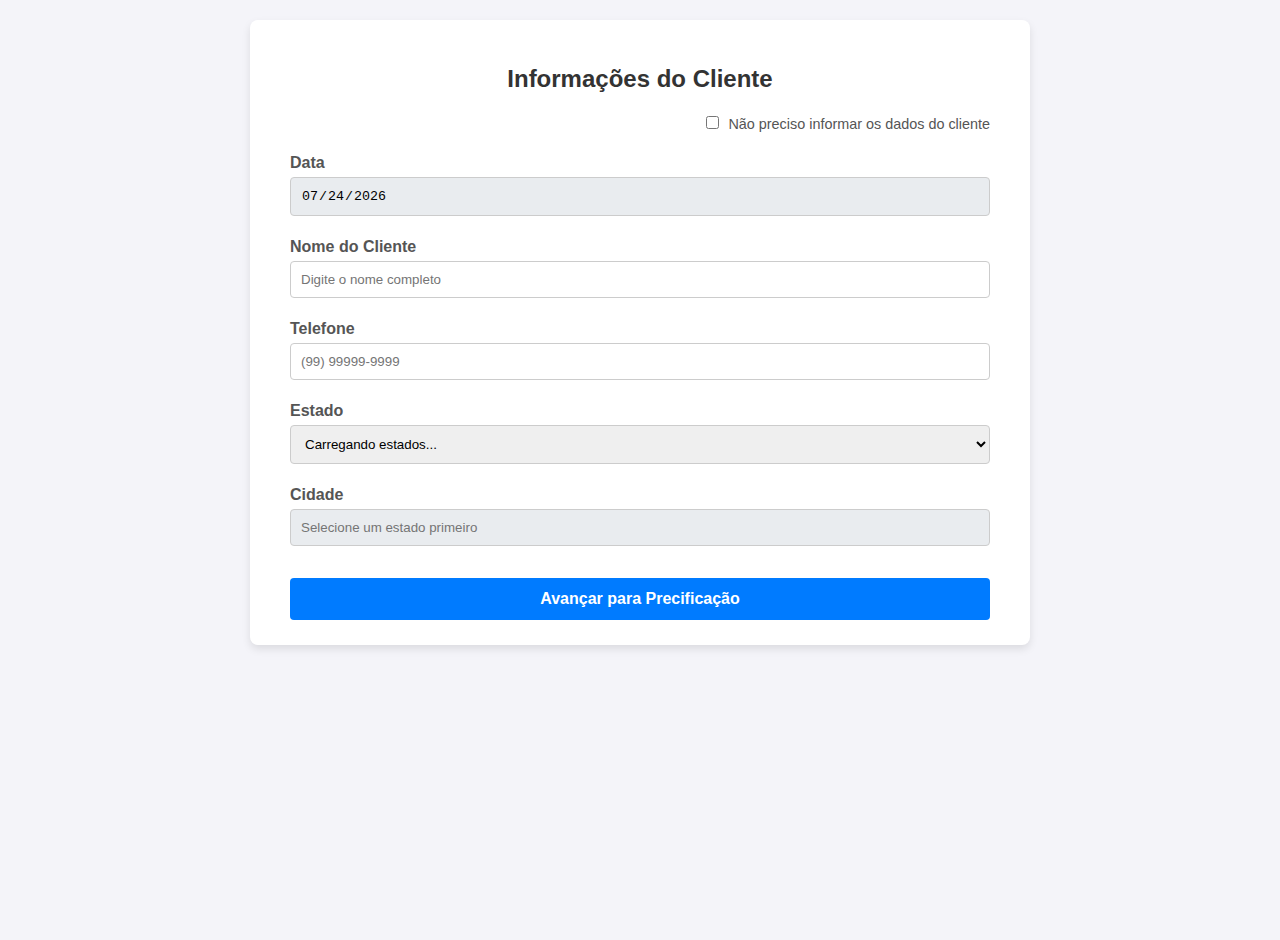
<file: index.html>
<!DOCTYPE html>
<html lang="pt-BR">
<head>
    <meta charset="UTF-8">
    <meta name="viewport" content="width=device-width, initial-scale=1.0">
    <title>Calculadora de Preços</title>
    <link rel="stylesheet" href="meu-estilo.css">
</head>
<body>

    <div class="container">
        <h2>Informações do Cliente</h2>
        <div class="form-group" style="text-align: right;">
    <label for="pular-form-cliente" style="font-weight: normal; font-size: 0.9em; cursor: pointer;">
        <input type="checkbox" id="pular-form-cliente" name="pular-form-cliente" style="width: auto; margin-right: 5px;">
        Não preciso informar os dados do cliente
    </label>
        </div>
        <form id="info-form" novalidate>
            <div class="form-group"><label for="data">Data</label><input type="date" id="data" name="data" readonly></div>
            <div class="form-group"><label for="nome">Nome do Cliente</label><input type="text" id="nome" name="nome" placeholder="Digite o nome completo" required></div>
            <div class="form-group"><label for="telefone">Telefone</label><input type="tel" id="telefone" name="telefone" placeholder="(99) 99999-9999" required></div>
            <div class="form-group"><label for="estado">Estado</label><select id="estado" name="estado" required><option value="">Carregando estados...</option></select></div>
            <div class="form-group"><label for="cidade">Cidade</label><input type="text" id="cidade" name="cidade" list="lista-cidades" placeholder="Selecione um estado primeiro" disabled required><datalist id="lista-cidades"></datalist></div>
            <button type="submit" class="action-button submit-button">Avançar para Precificação</button>
        </form>

        <div id="pricing-section">
            <hr>
            <h2>Precificação do Produto</h2>
            <form id="pricing-form">
                <div class="grid-container">
                    <div class="form-group">
                        <label for="sementes">Semente</label>
                        <select id="sementes" name="sementes">
                            <option value="">Selecione...</option>
                            <option value="ARUANA">ARUANA</option>
                            <option value="MARANDU">MARANDU</option>
                            <option value="DECUMBENS">DECUMBENS</option>
                            <option value="MASSAI">MASSAI</option>
                            <option value="MG-4">MG-4</option>
                            <option value="MG-5">MG-5</option>
                            <option value="MOMBAÇA">MOMBAÇA</option>
                            <option value="PIATÃ">PIATÃ</option>
                            <option value="RUZIZIENSIS">RUZIZIENSIS</option>
                            <option value="HUMIDICULA">HUMIDICULA</option>
                            <option value="LLANERO">LLANERO</option>
                        </select>
                    </div>
                   <div class="form-group"><label for="tipo">Tipo</label><select id="tipo" name="tipo"><option value="">Selecione...</option><option value="Convencional">Convencional</option><option value="Incrustada">Incrustada</option></select></div>

<div id="calculo-convencional-group" style="display: none;">
    <hr>
    <p style="text-align: center; font-weight: bold; margin-top: -10px; margin-bottom: 20px;">Dados para Cálculo Convencional</p>
    <div class="grid-container">
        <div class="form-group">
            <label for="kg-batida">Kg da Batida</label>
            <input type="number" id="kg-batida" name="kg-batida" placeholder="Ex: 1000">
        </div>
        <div class="form-group">
            <label for="pureza-inicial">Pureza Inicial</label>
            <input type="number" id="pureza-inicial" name="pureza-inicial" placeholder="Ex: 62">
        </div>
        <div class="form-group full-width">
            <label for="pureza-desejada">Pureza Desejada</label>
            <input type="number" id="pureza-desejada" name="pureza-desejada" placeholder="Ex: 30">
        </div>
    </div>
    <hr>
</div>

<div class="form-group"><label for="embalagem">Embalagem</label><input type="text" id="embalagem" name="embalagem" readonly></div>
                    
                    <div class="form-group full-width">
                        <label for="quantidade">Quantidade (Apenas Informativo)</label>
                        <div class="quantity-group">
                            <input type="number" id="quantidade" name="quantidade" min="1" step="1" placeholder="Ex: 50">
                            <span class="unidade-display">SC</span>
                        </div>
                    </div>

                    <div class="form-group full-width"><label for="custo-produto">Custo do Produto</label><input type="text" id="custo-produto" name="custo-produto" readonly></div>
                    <div class="form-group"><label for="imposto">Imposto (%)</label><input type="number" id="imposto" name="imposto" value="6" readonly></div>
                    <div class="form-group"><label for="margem">Margem de Lucro (%)</label><input type="number" id="margem" name="margem" step="0.1" placeholder="Ex: 20"></div>
                    <div class="form-group"><label for="comissao">Comissão (%)</label><input type="number" id="comissao" name="comissao" step="0.1" placeholder="Ex: 2.5"></div>
                    <div class="form-group"><label for="taxas">Outras Taxas (%)</label><input type="number" id="taxas" name="taxas" step="0.1" placeholder="Ex: 4"></div>
                    <div class="form-group full-width"><label for="frete">Frete (R$)</label><input type="number" id="frete" name="frete" step="0.01" placeholder="Ex: 10.00"></div>
                    
                    <div class="form-group"><label for="preco-fob">Preço FOB (R$)</label><input type="text" id="preco-fob" name="preco-fob" class="result-field" readonly></div>
                    <div class="form-group"><label for="preco-cif">Preço CIF (R$)</label><input type="text" id="preco-cif" name="preco-cif" class="result-field" readonly></div>
                </div>
                <p class="instrucao-salvar">Salve esta precificação caso posteriormente precise das métricas utilizadas para chegar no preço final.</p>
                <button type="button" id="gerar-pdf-btn" class="action-button" disabled>Salvar Precificação</button>
            </form>
        </div>
    </div>
<div id="proposta-container">
        <div class="proposta-header">
            <img src="plante_forte.png" alt="Logo da Empresa">
            <div class="empresa-info">
                <strong>Plante Forte</strong><br>
                CNPJ: 30.590.688/0001-78
            </div>
        </div>
        <div class="proposta-section">
            <h3>Dados do Cliente</h3>
            <div class="proposta-dados">
                <div><span class="label">Nome:</span> <span id="pdf-cliente-nome"></span></div>
                <div><span class="label">Telefone:</span> <span id="pdf-cliente-telefone"></span></div>
                <div><span class="label">Local:</span> <span id="pdf-cliente-local"></span></div>
                <div><span class="label">Data da Proposta:</span> <span id="pdf-data"></span></div>
            </div>
        </div>
        <div class="proposta-section">
            <h3>Detalhes do Produto</h3>
            <div class="proposta-dados">
                <div><span class="label">Semente:</span> <span id="pdf-produto-semente"></span></div>
                <div><span class="label">Tipo:</span> <span id="pdf-produto-tipo"></span></div>
                <div id="pdf-pureza-div"><span class="label">Ponto de Pureza:</span> <span id="pdf-produto-pureza"></span></div>
                <div><span class="label">Embalagem:</span> <span id="pdf-produto-embalagem"></span></div>
                <div><span class="label">Quantidade:</span> <span id="pdf-produto-quantidade"></span></div>
            </div>
        </div>
        <div class="proposta-section">
            <h3>Resumo Financeiro</h3>
            <table class="proposta-tabela">
                <tr><th>Descrição</th><th>Valor</th></tr>
                <tr><td>Custo Unitário do Produto (por Saco)</td><td id="pdf-financeiro-custo"></td></tr>
                <tr><td>Margem de Lucro</td><td id="pdf-financeiro-margem"></td></tr>
                <tr><td>Imposto</td><td id="pdf-financeiro-imposto"></td></tr>
                <tr><td>Comissão</td><td id="pdf-financeiro-comissao"></td></tr>
                <tr><td>Outras Taxas</td><td id="pdf-financeiro-taxas"></td></tr>
                <tr><td>Frete</td><td id="pdf-financeiro-frete"></td></tr>
                <tr><td><strong>Preço Final (FOB)</strong></td><td id="pdf-financeiro-fob"></td></tr>
                <tr><td><strong>Preço Final (CIF)</strong></td><td id="pdf-financeiro-cif"></td></tr>
            </table>
        </div>
        <div class="proposta-footer">
            Proposta gerada pelo Sistema de Precificação. Válida por 15 dias.
        </div>
    </div><script src="meu-script.js"></script>
</body>
</html>
</file>
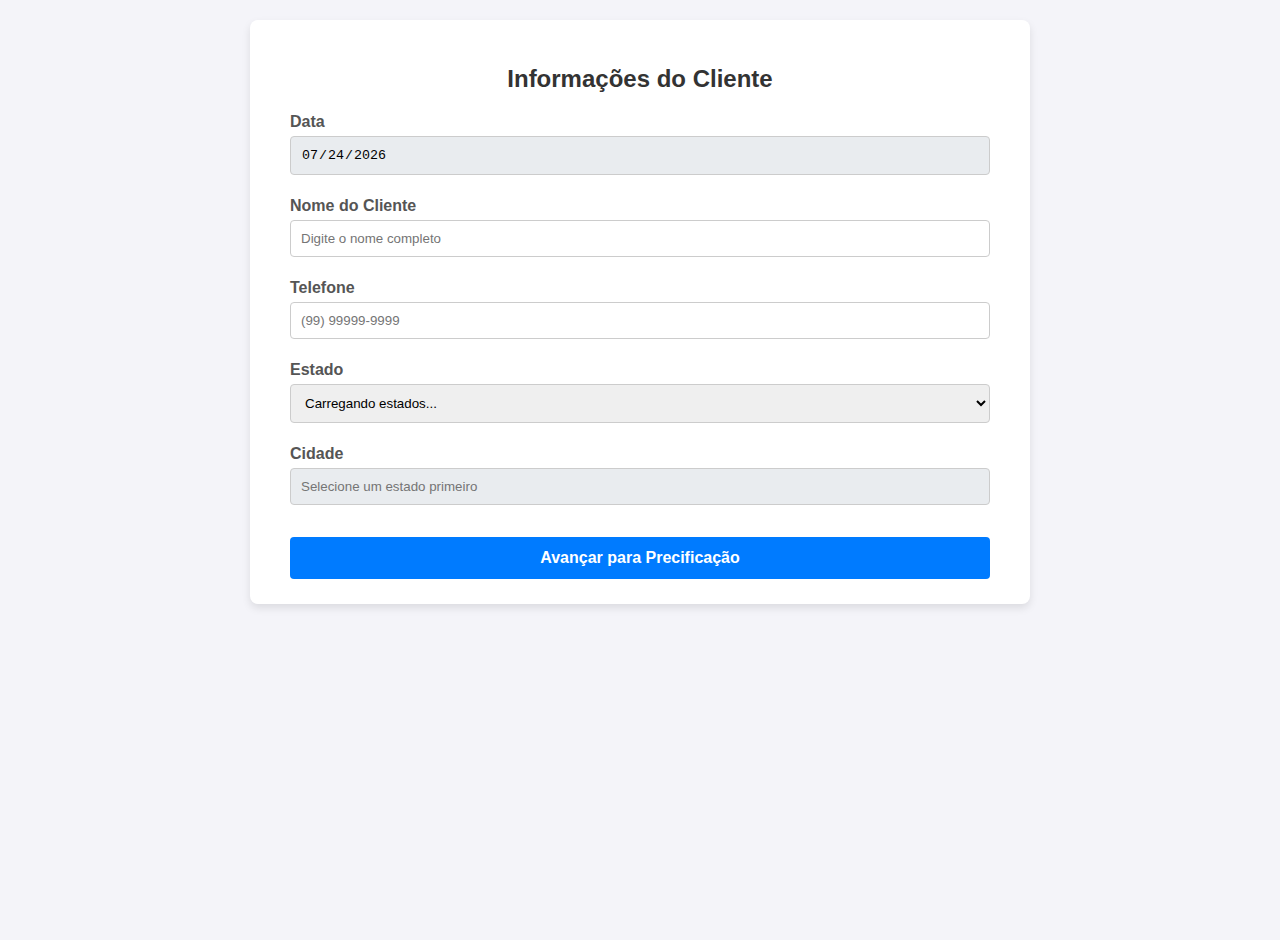
<file: calculadora.html>
<!DOCTYPE html>
<html lang="pt-BR">
<head>
    <meta charset="UTF-8">
    <meta name="viewport" content="width=device-width, initial-scale=1.0">
    <title>Calculadora de Preços</title>
    <style>
        /* --- ESTILOS GERAIS (PARA A TELA) --- */
        @media screen {
            html {
                scroll-behavior: smooth;
            }
            body {
                font-family: Arial, sans-serif;
                background-color: #f4f4f9;
                display: flex;
                justify-content: center;
                align-items: flex-start;
                min-height: 100vh;
                margin: 0;
                padding: 20px 0;
            }
            .container {
                background-color: #fff;
                padding: 25px 40px;
                border-radius: 8px;
                box-shadow: 0 4px 8px rgba(0,0,0,0.1);
                width: 100%;
                max-width: 700px;
            }
            h2 {
                text-align: center;
                color: #333;
                margin-bottom: 20px;
            }
            .form-group {
                margin-bottom: 22px;
                position: relative;
            }
            label {
                display: block;
                margin-bottom: 5px;
                font-weight: bold;
                color: #555;
            }
            input, select {
                width: 100%;
                padding: 10px;
                border: 1px solid #ccc;
                border-radius: 4px;
                box-sizing: border-box; 
            }
            input:read-only, input:disabled, select:disabled {
                background-color: #e9ecef;
                cursor: not-allowed;
            }
            hr {
                border: none;
                border-top: 1px solid #eee;
                margin: 30px 0;
            }
            .grid-container {
                display: grid;
                grid-template-columns: 1fr 1fr;
                gap: 20px;
            }
            .full-width {
                grid-column: 1 / -1;
            }
            #pricing-section, #vc-group, #proposta-container {
                display: none;
            }
            .input-error {
                border-color: #dc3545 !important;
            }
            .error-message {
                color: #dc3545;
                font-size: 0.875em;
                position: absolute;
                bottom: -18px;
                left: 0;
            }
            .result-field {
                font-weight: bold;
                color: #28a745;
                background-color: #f0fff4 !important;
                font-size: 1.1em;
            }
            .quantity-group {
                display: flex;
                gap: 10px;
                align-items: center;
            }
            .quantity-group input {
                flex-grow: 1;
            }
            .quantity-group select {
                width: 110px; 
                flex-shrink: 0;
            }

            .action-button {
                width: 100%;
                padding: 12px;
                color: white;
                border: none;
                border-radius: 4px;
                font-size: 16px;
                font-weight: bold;
                cursor: pointer;
                margin-top: 10px;
                transition: background-color 0.3s;
            }
            .submit-button {
                background-color: #007bff;
            }
            .submit-button:hover:not(:disabled) {
                background-color: #0056b3;
            }
            .submit-button:disabled {
                background-color: #28a745;
                cursor: not-allowed;
            }
            #gerar-pdf-btn {
                background-color: #17a2b8;
            }
            #gerar-pdf-btn:hover:not(:disabled) {
                background-color: #138496;
            }
            #gerar-pdf-btn:disabled {
                background-color: #6c757d;
                cursor: not-allowed;
            }
        }

        /* --- ESTILOS DA PROPOSTA (PARA IMPRESSÃO) --- */
        @media print {
            body * {
                visibility: hidden; 
            }
            #proposta-container, #proposta-container * {
                visibility: visible; 
            }
            #proposta-container {
                position: absolute;
                left: 0;
                top: 0;
                width: 100%;
                font-family: Arial, sans-serif;
                color: #000;
            }
            .proposta-header {
                display: flex;
                justify-content: space-between;
                align-items: center;
                border-bottom: 2px solid #000;
                padding-bottom: 10px;
            }
            .proposta-header img {
                max-width: 200px; 
                max-height: 80px;
            }
            .proposta-header .empresa-info {
                text-align: right;
            }
            .proposta-section {
                margin-top: 25px;
            }
            .proposta-section h3 {
                border-bottom: 1px solid #ccc;
                padding-bottom: 5px;
                margin-bottom: 10px;
            }
            .proposta-dados {
                display: grid;
                grid-template-columns: 1fr 1fr;
                gap: 10px 20px;
            }
            .proposta-dados div {
                padding: 4px 0;
            }
            .proposta-dados .label {
                font-weight: bold;
            }
            .proposta-tabela {
                width: 100%;
                margin-top: 15px;
                border-collapse: collapse;
            }
            .proposta-tabela th, .proposta-tabela td {
                border: 1px solid #ccc;
                padding: 8px;
                text-align: left;
            }
            .proposta-tabela th {
                background-color: #f2f2f2;
            }
            .proposta-footer {
                margin-top: 30px;
                text-align: center;
                font-size: 0.9em;
                color: #555;
            }
        }
    </style>
</head>
<body>

    <div class="container">
        <h2>Informações do Cliente</h2>
        <form id="info-form" novalidate>
            <div class="form-group"><label for="data">Data</label><input type="date" id="data" name="data" readonly></div>
            <div class="form-group"><label for="nome">Nome do Cliente</label><input type="text" id="nome" name="nome" placeholder="Digite o nome completo" required></div>
            <div class="form-group"><label for="telefone">Telefone</label><input type="tel" id="telefone" name="telefone" placeholder="(99) 99999-9999" required></div>
            <div class="form-group"><label for="estado">Estado</label><select id="estado" name="estado" required><option value="">Carregando estados...</option></select></div>
            <div class="form-group"><label for="cidade">Cidade</label><input type="text" id="cidade" name="cidade" list="lista-cidades" placeholder="Selecione um estado primeiro" disabled required><datalist id="lista-cidades"></datalist></div>
            <button type="submit" class="action-button submit-button">Avançar para Precificação</button>
        </form>

        <div id="pricing-section">
            <hr>
            <h2>Precificação do Produto</h2>
            <form id="pricing-form">
                <div class="grid-container">
                    <div class="form-group">
                        <label for="sementes">Semente</label>
                        <select id="sementes" name="sementes">
                            <option value="">Selecione...</option>
                            <option value="ARUANA">ARUANA</option>
                            <option value="MARANDU">MARANDU</option>
                            <option value="DECUMBENS">DECUMBENS</option>
                            <option value="MASSAI">MASSAI</option>
                            <option value="MG-4">MG-4</option>
                            <option value="MG-5">MG-5</option>
                            <option value="MOMBAÇA">MOMBAÇA</option>
                            <option value="PIATÃ">PIATÃ</option>
                            <option value="RUZIZIENSIS">RUZIZIENSIS</option>
                            <option value="HUMIDICULA">HUMIDICULA</option>
                            <option value="LLANERO">LLANERO</option>
                        </select>
                    </div>
                    <div class="form-group"><label for="tipo">Tipo</label><select id="tipo" name="tipo"><option value="">Selecione...</option><option value="Convencional">Convencional</option><option value="Incrustada">Incrustada</option></select></div>
                    <div class="form-group" id="vc-group"><label for="vc">Valor Cultural (VC)</label><select id="vc" name="vc"><option value="">Selecione...</option><option value="36">36</option><option value="48">48</option><option value="60">60</option><option value="71">71</option><option value="80">80</option></select></div>
                    <div class="form-group"><label for="embalagem">Embalagem</label><input type="text" id="embalagem" name="embalagem" readonly></div>
                    
                    <div class="form-group full-width">
                        <label for="quantidade">Quantidade (Apenas Informativo)</label>
                        <div class="quantity-group">
                            <input type="number" id="quantidade" name="quantidade" min="1" step="1" placeholder="Ex: 50">
                            <select id="unidade-quantidade" name="unidade-quantidade">
                                <option value="kg">KG</option>
                                <option value="sacos">Sacos</option>
                            </select>
                        </div>
                    </div>

                    <div class="form-group full-width"><label for="custo-produto">Custo do Produto (por KG)</label><input type="text" id="custo-produto" name="custo-produto" readonly></div>
                    <div class="form-group"><label for="imposto">Imposto (%)</label><input type="number" id="imposto" name="imposto" value="6" readonly></div>
                    <div class="form-group"><label for="margem">Margem de Lucro (%)</label><input type="number" id="margem" name="margem" step="0.1" placeholder="Ex: 20"></div>
                    <div class="form-group"><label for="comissao">Comissão (%)</label><input type="number" id="comissao" name="comissao" step="0.1" placeholder="Ex: 2.5"></div>
                    <div class="form-group"><label for="taxas">Outras Taxas (%)</label><input type="number" id="taxas" name="taxas" step="0.1" placeholder="Ex: 4"></div>
                    <div class="form-group full-width"><label for="frete">Frete (R$)</label><input type="number" id="frete" name="frete" step="0.01" placeholder="Ex: 10.00"></div>
                    
                    <div class="form-group"><label for="preco-fob">Preço FOB (R$/KG)</label><input type="text" id="preco-fob" name="preco-fob" class="result-field" readonly></div>
                    <div class="form-group"><label for="preco-cif">Preço CIF (R$/KG)</label><input type="text" id="preco-cif" name="preco-cif" class="result-field" readonly></div>
                </div>
                <button type="button" id="gerar-pdf-btn" class="action-button" disabled>Gerar Proposta (PDF)</button>
            </form>
        </div>
    </div>

    <div id="proposta-container">
        <div class="proposta-header">
            <img src="plante_forte.png" alt="Logo da Empresa">
            <div class="empresa-info">
                <strong>Plante Forte</strong><br>
                CNPJ: 30.590.688/0001-78
            </div>
        </div>
        <div class="proposta-section">
            <h3>Dados do Cliente</h3>
            <div class="proposta-dados">
                <div><span class="label">Nome:</span> <span id="pdf-cliente-nome"></span></div>
                <div><span class="label">Telefone:</span> <span id="pdf-cliente-telefone"></span></div>
                <div><span class="label">Local:</span> <span id="pdf-cliente-local"></span></div>
                <div><span class="label">Data da Proposta:</span> <span id="pdf-data"></span></div>
            </div>
        </div>
        <div class="proposta-section">
            <h3>Detalhes do Produto</h3>
            <div class="proposta-dados">
                <div><span class="label">Semente:</span> <span id="pdf-produto-semente"></span></div>
                <div><span class="label">Tipo:</span> <span id="pdf-produto-tipo"></span></div>
                <div id="pdf-vc-div"><span class="label">VC:</span> <span id="pdf-produto-vc"></span></div>
                <div><span class="label">Embalagem:</span> <span id="pdf-produto-embalagem"></span></div>
                <div><span class="label">Quantidade:</span> <span id="pdf-produto-quantidade"></span></div>
            </div>
        </div>
        <div class="proposta-section">
            <h3>Resumo Financeiro</h3>
            <table class="proposta-tabela">
                <tr><th>Descrição</th><th>Valor</th></tr>
                <tr><td>Custo Unitário do Produto (por KG)</td><td id="pdf-financeiro-custo"></td></tr>
                <tr><td>Margem de Lucro</td><td id="pdf-financeiro-margem"></td></tr>
                <tr><td>Imposto</td><td id="pdf-financeiro-imposto"></td></tr>
                <tr><td>Comissão</td><td id="pdf-financeiro-comissao"></td></tr>
                <tr><td>Outras Taxas</td><td id="pdf-financeiro-taxas"></td></tr>
                <tr><td>Frete</td><td id="pdf-financeiro-frete"></td></tr>
                <tr><td><strong>Preço Final (FOB por KG)</strong></td><td id="pdf-financeiro-fob"></td></tr>
                <tr><td><strong>Preço Final (CIF por KG)</strong></td><td id="pdf-financeiro-cif"></td></tr>
            </table>
        </div>
        <div class="proposta-footer">
            Proposta gerada pelo Sistema de Precificação. Válida por 15 dias.
        </div>
    </div>


    <script>
    const infoForm=document.getElementById("info-form"),pricingSection=document.getElementById("pricing-section"),submitButton=infoForm.querySelector(".submit-button"),dataEl=document.getElementById("data"),nomeEl=document.getElementById("nome"),telefoneEl=document.getElementById("telefone"),estadoEl=document.getElementById("estado"),cidadeEl=document.getElementById("cidade"),listaCidadesEl=document.getElementById("lista-cidades");let cidadesValidas=new Set;document.addEventListener("DOMContentLoaded",function(){const e=new Date,t=e.getFullYear(),o=String(e.getMonth()+1).padStart(2,"0"),n=String(e.getDate()).padStart(2,"0");dataEl.value=`${t}-${o}-${n}`}),telefoneEl.addEventListener("input",function(e){let t=e.target.value.replace(/\D/g,"");t=t.slice(0,11),t.length>10?t=t.replace(/^(\d{2})(\d{5})(\d{4})$/,"($1) $2-$3"):t.length>6?t=t.replace(/^(\d{2})(\d{4})(\d{0,4})$/,"($1) $2-$3"):t.length>2&&(t=t.replace(/^(\d{2})(\d*)$/,"($1) $2")),e.target.value=t}),window.onload=function(){fetch("https://servicodados.ibge.gov.br/api/v1/localidades/estados?orderBy=nome").then(e=>e.json()).then(e=>{estadoEl.innerHTML='<option value="">Selecione um estado</option>',e.forEach(e=>{const t=document.createElement("option");t.value=e.id,t.textContent=e.nome,estadoEl.appendChild(t)})}).catch(e=>console.error("Erro ao buscar estados:",e))},estadoEl.addEventListener("change",function(){const e=this.value;cidadeEl.value="",listaCidadesEl.innerHTML="",cidadesValidas.clear(),cidadeEl.classList.remove("input-error"),removerMensagemErro(cidadeEl),e?(cidadeEl.disabled=!1,cidadeEl.placeholder="Carregando cidades...",fetch(`https://servicodados.ibge.gov.br/api/v1/localidades/estados/${e}/municipios`).then(e=>e.json()).then(e=>{cidadeEl.placeholder="Digite ou selecione a cidade",e.forEach(e=>{const t=document.createElement("option");t.value=e.nome,listaCidadesEl.appendChild(t),cidadesValidas.add(e.nome.toLowerCase())})}).catch(e=>console.error("Erro ao buscar cidades:",e))):(cidadeEl.disabled=!0,cidadeEl.placeholder="Selecione um estado primeiro")}),infoForm.addEventListener("input",function(e){e.target.classList.contains("input-error")&&(e.target.classList.remove("input-error"),removerMensagemErro(e.target))}),infoForm.addEventListener("submit",function(e){e.preventDefault();const t=validarFormulario();t&&(pricingSection.style.display="block",pricingSection.scrollIntoView({behavior:"smooth"}),submitButton.textContent="Informações Salvas",submitButton.disabled=!0,infoForm.querySelectorAll("input, select").forEach(e=>{"submit"!==e.type&&(e.disabled=!0)}))});function validarFormulario(){let e=!0;const t=nomeEl,o=telefoneEl,n=estadoEl,a=cidadeEl;return""===t.value.trim()?(e=!1,t.classList.add("input-error"),mostrarMensagemErro(t,"Este campo é obrigatório.")):removerMensagemErro(t),""===o.value.trim()?(e=!1,o.classList.add("input-error"),mostrarMensagemErro(o,"Este campo é obrigatório.")):o.value.length<14?(e=!1,o.classList.add("input-error"),mostrarMensagemErro(o,"Telefone incompleto.")):removerMensagemErro(o),""===n.value?(e=!1,n.classList.add("input-error"),mostrarMensagemErro(n,"Por favor, selecione um estado.")):removerMensagemErro(n),a.disabled||""===a.value.trim()?(e=!1,a.classList.add("input-error"),mostrarMensagemErro(a,"Este campo é obrigatório.")):cidadesValidas.has(a.value.trim().toLowerCase())?removerMensagemErro(a):(e=!1,a.classList.add("input-error"),mostrarMensagemErro(a,"Cidade não pertence ao estado.")),e}function mostrarMensagemErro(e,t){removerMensagemErro(e);const o=document.createElement("span");o.className="error-message",o.textContent=t,e.parentNode.appendChild(o)}function removerMensagemErro(e){const t=e.parentNode,o=t.querySelector(".error-message");o&&t.removeChild(o)}
    const tabelaDeCustos={"ARUANA": { "Convencional": { "36": 421.90, "48": 616.09, "60": 713.19, "71": 810.28, "80": 907.38 }, "Incrustada": 153.28 },"MARANDU": { "Convencional": { "36": 201.51, "48": 284.51, "60": 326.01, "71": 367.51, "80": 409.01 }, "Incrustada": 84.03 },"DECUMBENS": { "Convencional": { "36": 305.25, "48": 440.13, "60": 507.56, "71": 575.00, "80": 642.43 }, "Incrustada": 116.18 },"MASSAI": { "Convencional": { "36": 307.51, "48": 443.51, "60": 511.51, "71": 579.51, "80": 647.51 }, "Incrustada": 118.83 },"MG-4": { "Convencional": { "36": 280.40, "48": 402.40, "60": 464.07, "71": 525.29, "80": 586.51 }, "Incrustada": 109.58 },"MG-5": { "Convencional": { "36": 157.58, "48": 225.37, "60": 259.26, "71": 293.16, "80": 327.05 }, "Incrustada": 74.14 },"MOMBAÇA": { "Convencional": { "36": 100.17, "48": 140.26, "60": 160.30, "71": 180.35, "80": 200.39 }, "Incrustada": 57.43 },"PIATÃ": { "Convencional": { "36": 200.08, "48": 282.37, "60": 323.51, "71": 364.65, "80": 405.80 }, "Incrustada": 85.24 },"RUZIZIENSIS": { "Convencional": { "36": 101.75, "48": 141.63, "60": 161.57, "71": 181.51, "80": 201.44 }, "Incrustada": 57.43 },"HUMIDICULA": { "Convencional": { "36": 909.80, "48": 0.00, "60": 0.00, "71": 0.00, "80": 0.00 }, "Incrustada": 302.55 },"LLANERO": { "Convencional": { "36": 0.00, "48": 0.00, "60": 0.00, "71": 0.00, "80": 0.00 }, "Incrustada": 0.00 }},
    pricingForm=document.getElementById("pricing-form"),sementesEl=document.getElementById("sementes"),tipoEl=document.getElementById("tipo"),vcGroupEl=document.getElementById("vc-group"),vcEl=document.getElementById("vc"),embalagemEl=document.getElementById("embalagem"),
    unidadeQuantidadeEl = document.getElementById("unidade-quantidade"), 
    custoProdutoEl=document.getElementById("custo-produto"),precoFobEl=document.getElementById("preco-fob"),precoCifEl=document.getElementById("preco-cif"),gerarPdfBtn=document.getElementById("gerar-pdf-btn");

    function formatarMoeda(e){return isNaN(e)||!isFinite(e)?"":e.toLocaleString("pt-BR",{style:"currency",currency:"BRL"})}function buscarCusto(){const e=sementesEl.value,t=tipoEl.value,o=vcEl.value;if(!e||!t)return null;const n=tabelaDeCustos[e];return n?("Convencional"===t?o?n.Convencional[o]||null:null:"Incrustada"===t?n.Incrustada:null):null}
    
    // --- ALTERAÇÃO: Lógica de cálculo REVERTIDA para o modelo original (preço por KG) ---
    function calcularPrecos(){
        const custoUnitarioPorKg = buscarCusto(); 
        custoProdutoEl.value = custoUnitarioPorKg ? formatarMoeda(custoUnitarioPorKg) : "";

        const podeGerarPdf = custoUnitarioPorKg && precoFobEl.value && !precoFobEl.value.includes("inválidas");
        gerarPdfBtn.disabled = !podeGerarPdf;
        
        if(!custoUnitarioPorKg) {
            precoFobEl.value="";
            precoCifEl.value="";
            return;
        }

        const margem=parseFloat(document.getElementById("margem").value)/100||0,imposto=parseFloat(document.getElementById("imposto").value)/100||0,comissao=parseFloat(document.getElementById("comissao").value)/100||0,taxas=parseFloat(document.getElementById("taxas").value)/100||0,frete=parseFloat(document.getElementById("frete").value)||0,divisor=1-margem-imposto-comissao-taxas;
        
        if(divisor<=0) {
            precoFobEl.value="Margens inválidas";
            precoCifEl.value="Margens inválidas";
            return;
        }

        const precoFob = custoUnitarioPorKg / divisor; 
        precoFobEl.value = formatarMoeda(precoFob);
        
        const precoCif = (custoUnitarioPorKg + frete) / divisor; 
        precoCifEl.value = formatarMoeda(precoCif);
    }

    tipoEl.addEventListener("change",function(){"Convencional"===this.value?(vcGroupEl.style.display="block",embalagemEl.value="20kg"):"Incrustada"===this.value?(vcGroupEl.style.display="none",vcEl.value="",embalagemEl.value="10kg"):(vcGroupEl.style.display="none",embalagemEl.value="",vcEl.value=""),calcularPrecos()});
    pricingForm.addEventListener("input",calcularPrecos); 
    
    // A função de gerar o PDF continua lendo a quantidade para exibi-la na proposta
    gerarPdfBtn.addEventListener("click",function(){
        document.getElementById("pdf-cliente-nome").textContent=nomeEl.value;
        document.getElementById("pdf-cliente-telefone").textContent=telefoneEl.value;
        document.getElementById("pdf-cliente-local").textContent=`${cidadeEl.value}, ${estadoEl.options[estadoEl.selectedIndex].text}`;
        const dataAtual=new Date, dataFormatada=dataAtual.toLocaleDateString("pt-BR");
        document.getElementById("pdf-data").textContent=dataFormatada;
        document.getElementById("pdf-produto-semente").textContent=sementesEl.value;
        document.getElementById("pdf-produto-tipo").textContent=tipoEl.value;
        document.getElementById("pdf-produto-embalagem").textContent=embalagemEl.value;
        
        const quantidadeInput = document.getElementById('quantidade').value;
        const unidadeSelecionada = unidadeQuantidadeEl.value;
        let textoQuantidade = "";
        if (unidadeSelecionada === 'kg') {
            textoQuantidade = `${quantidadeInput} KG`;
        } else {
            const pesoSaco = parseFloat(embalagemEl.value) || 0;
            const totalKg = (parseFloat(quantidadeInput) || 0) * pesoSaco;
            textoQuantidade = `${quantidadeInput} Sacos (${totalKg.toFixed(2)} KG)`;
        }
        document.getElementById("pdf-produto-quantidade").textContent = textoQuantidade;

        vcEl.value?(document.getElementById("pdf-produto-vc").textContent=vcEl.value,document.getElementById("pdf-vc-div").style.display="block"):(document.getElementById("pdf-produto-vc").textContent="",document.getElementById("pdf-vc-div").style.display="none");
        document.getElementById("pdf-financeiro-custo").textContent=custoProdutoEl.value;
        document.getElementById("pdf-financeiro-margem").textContent=document.getElementById("margem").value+" %";
        document.getElementById("pdf-financeiro-imposto").textContent=document.getElementById("imposto").value+" %";
        document.getElementById("pdf-financeiro-comissao").textContent=document.getElementById("comissao").value+" %";
        document.getElementById("pdf-financeiro-taxas").textContent=document.getElementById("taxas").value+" %";
        document.getElementById("pdf-financeiro-frete").textContent=formatarMoeda(parseFloat(document.getElementById("frete").value)||0);
        document.getElementById("pdf-financeiro-fob").textContent=precoFobEl.value;
        document.getElementById("pdf-financeiro-cif").textContent=precoCifEl.value;
        window.print();
    });
    
    calcularPrecos();
    </script>
</body>
</html>
</file>
<file: meu-estilo.css>
/* --- ESTILOS GERAIS (PARA A TELA) --- */
        @media screen {
            html {
                scroll-behavior: smooth;
            }
            body {
                font-family: Arial, sans-serif;
                background-color: #f4f4f9;
                display: flex;
                justify-content: center;
                align-items: flex-start;
                min-height: 100vh;
                margin: 0;
                padding: 20px 0;
            }
            .container {
                background-color: #fff;
                padding: 25px 40px;
                border-radius: 8px;
                box-shadow: 0 4px 8px rgba(0,0,0,0.1);
                width: 100%;
                max-width: 700px;
            }
            h2 {
                text-align: center;
                color: #333;
                margin-bottom: 20px;
            }
            .form-group {
                margin-bottom: 22px;
                position: relative;
            }
            label {
                display: block;
                margin-bottom: 5px;
                font-weight: bold;
                color: #555;
            }
            input, select {
                width: 100%;
                padding: 10px;
                border: 1px solid #ccc;
                border-radius: 4px;
                box-sizing: border-box; 
            }
            input:read-only, input:disabled, select:disabled {
                background-color: #e9ecef;
                cursor: not-allowed;
            }
            hr {
                border: none;
                border-top: 1px solid #eee;
                margin: 30px 0;
            }
            .grid-container {
                display: grid;
                grid-template-columns: 1fr 1fr;
                gap: 20px;
            }
            .full-width {
                grid-column: 1 / -1;
            }
            #pricing-section, #vc-group, #proposta-container {
                display: none;
            }
            .input-error {
                border-color: #dc3545 !important;
            }
            .error-message {
                color: #dc3545;
                font-size: 0.875em;
                position: absolute;
                bottom: -18px;
                left: 0;
            }
            .result-field {
                font-weight: bold;
                color: #28a745;
                background-color: #f0fff4 !important;
                font-size: 1.1em;
            }
            .quantity-group {
                display: flex;
                gap: 10px;
                align-items: center;
            }
            .quantity-group input {
                flex-grow: 1;
            }
            .quantity-group select {
                width: 110px; 
                flex-shrink: 0;
            }

            .action-button {
                width: 100%;
                padding: 12px;
                color: white;
                border: none;
                border-radius: 4px;
                font-size: 16px;
                font-weight: bold;
                cursor: pointer;
                margin-top: 10px;
                transition: background-color 0.3s;
            }
            .submit-button {
                background-color: #007bff;
            }
            .submit-button:hover:not(:disabled) {
                background-color: #0056b3;
            }
            .submit-button:disabled {
                background-color: #28a745;
                cursor: not-allowed;
            }
            #gerar-pdf-btn {
                background-color: #17a2b8;
            }
            #gerar-pdf-btn:hover:not(:disabled) {
                background-color: #138496;
            }
            #gerar-pdf-btn:disabled {
                background-color: #6c757d;
                cursor: not-allowed;
            }
            .instrucao-salvar {
            font-size: 0.85em;
            color: #6c757d;
            text-align: center;
            margin-bottom: 10px;
            margin-top: 5px;
            }
        }

        /* --- ESTILOS DA PROPOSTA (PARA IMPRESSÃO) --- */
        @media print {
            body * {
                visibility: hidden; 
            }
            #proposta-container, #proposta-container * {
                visibility: visible; 
            }
            #proposta-container {
                position: absolute;
                left: 0;
                top: 0;
                width: 100%;
                font-family: Arial, sans-serif;
                color: #000;
            }
            .proposta-header {
                display: flex;
                justify-content: space-between;
                align-items: center;
                border-bottom: 2px solid #000;
                padding-bottom: 10px;
            }
            .proposta-header img {
                max-width: 200px; 
                max-height: 80px;
            }
            .proposta-header .empresa-info {
                text-align: right;
            }
            .proposta-section {
                margin-top: 25px;
            }
            .proposta-section h3 {
                border-bottom: 1px solid #ccc;
                padding-bottom: 5px;
                margin-bottom: 10px;
            }
            .proposta-dados {
                display: grid;
                grid-template-columns: 1fr 1fr;
                gap: 10px 20px;
            }
            .proposta-dados div {
                padding: 4px 0;
            }
            .proposta-dados .label {
                font-weight: bold;
            }
            .proposta-tabela {
                width: 100%;
                margin-top: 15px;
                border-collapse: collapse;
            }
            .proposta-tabela th, .proposta-tabela td {
                border: 1px solid #ccc;
                padding: 8px;
                text-align: left;
            }
            .proposta-tabela th {
                background-color: #f2f2f2;
            }
            .proposta-footer {
                margin-top: 30px;
                text-align: center;
                font-size: 0.9em;
                color: #555;
            }
        }
</file>
